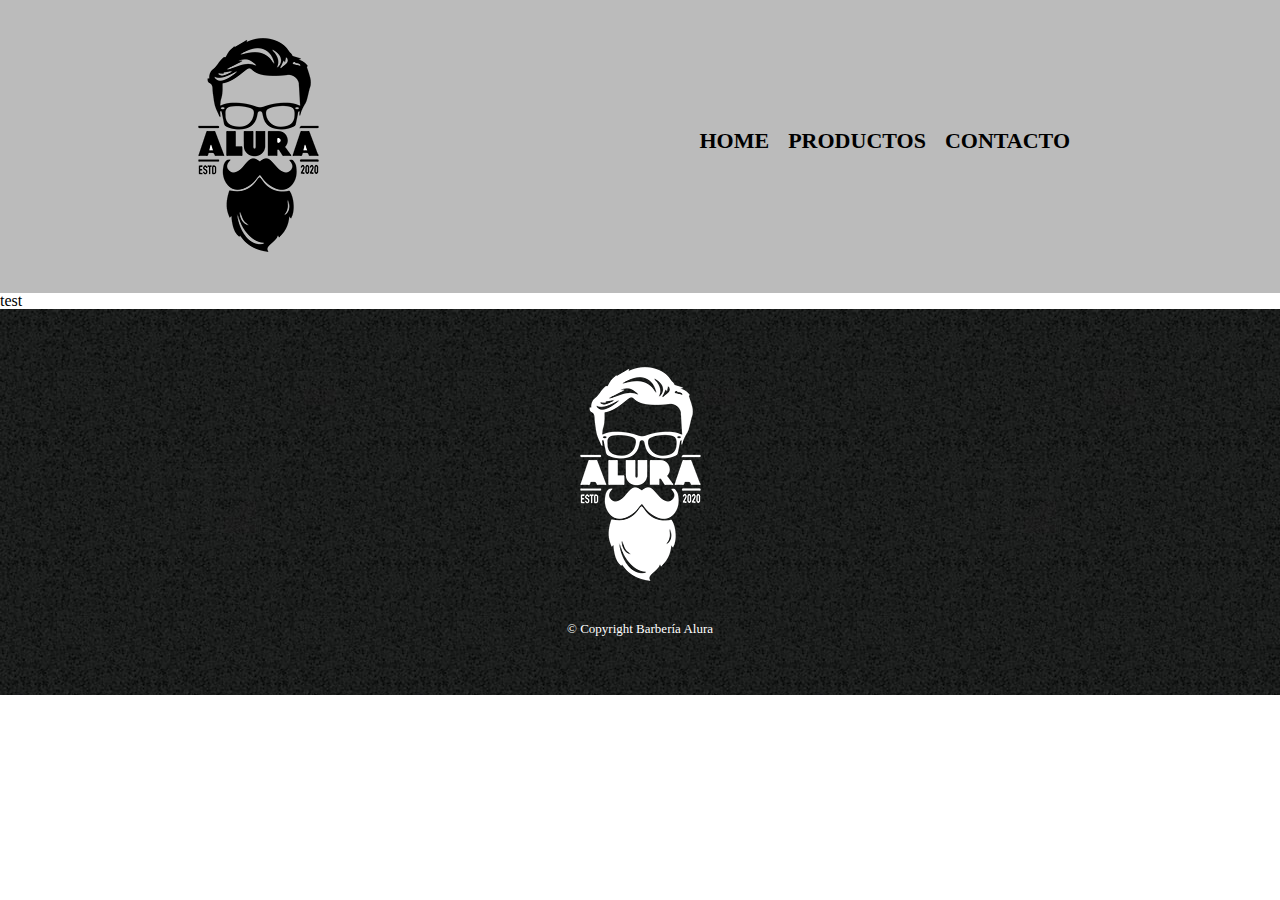
<file: html y css/contacto.html>
<!DOCTYPE html>

<html lang="es">
    <head>
        <meta charset="UTF-8">
        <title>Contacto Barberia Alura</title>
        <link rel="stylesheet" href="reset.css">
        <link rel="stylesheet" href="style_contacto.css">
    </head>

    <body>
        <header>
            <div class="bloque1">
                <h1><img src="barberia/logo.png"></h1>
                <nav>
                    <ul>
                        <li><a href="index.html">Home</a></li>
                        <li><a href="productos.html">Productos</a></li>
                        <li><a href="contacto.html">Contacto</a></li>
                    </ul>
                </nav>
            </div>
        </header>
        <main>
            test
        </main>
        <footer>
            <img src="barberia/logo-blanco.png">
            <p class="copyright"> &copy Copyright Barbería Alura</p>
        </footer>
    </body>
</html>
</file>
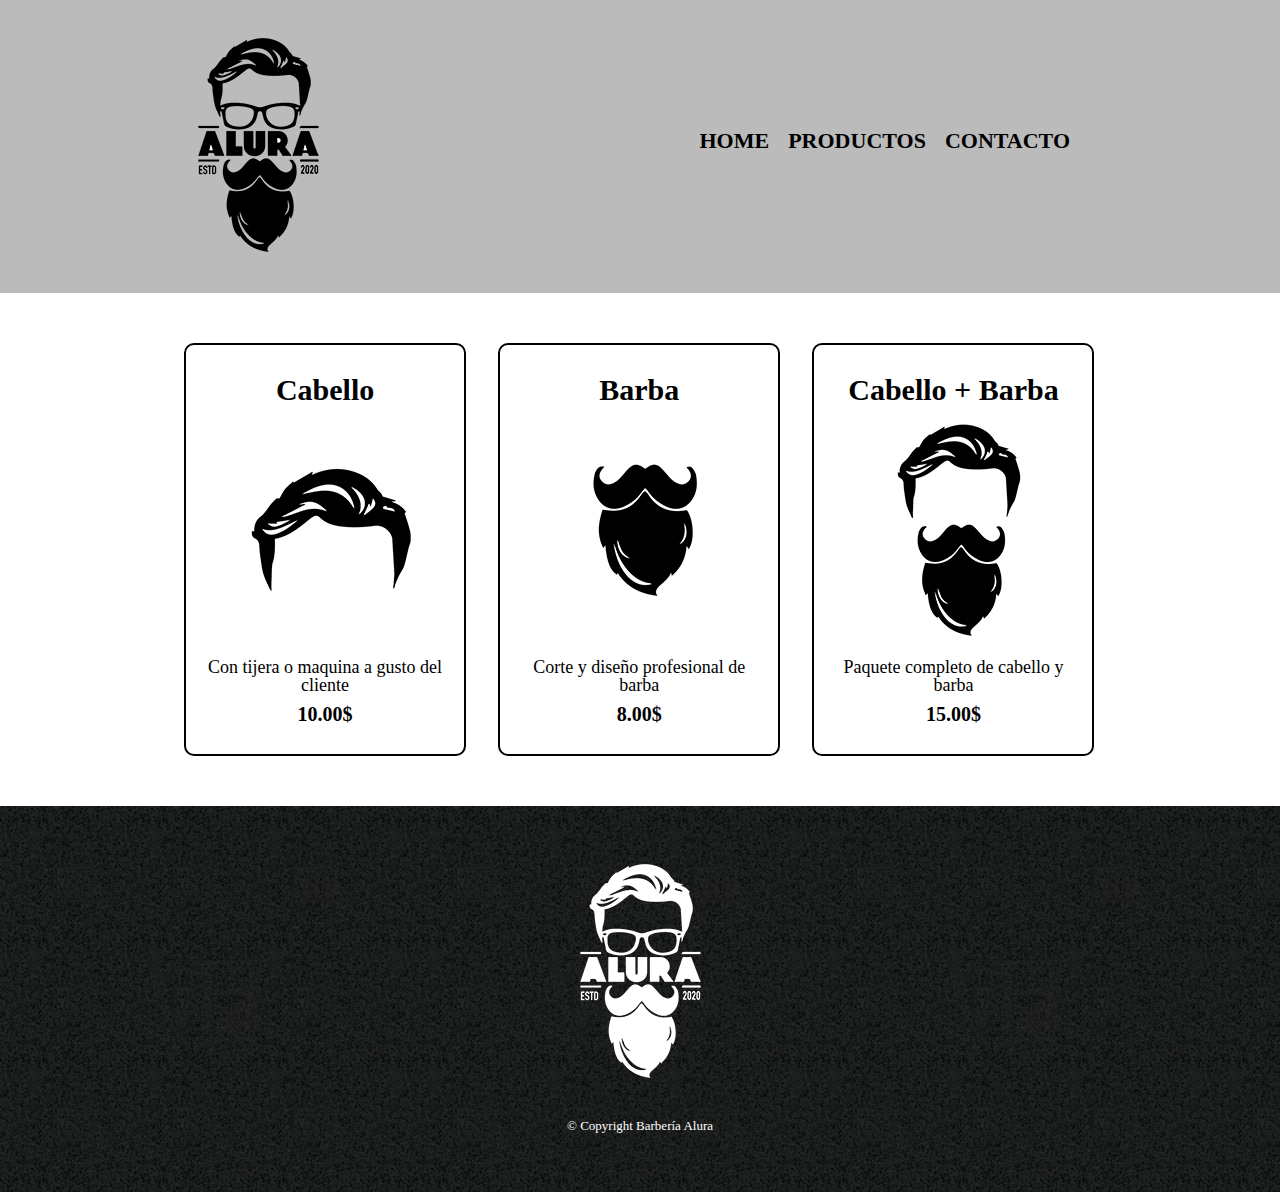
<file: html y css/productos.html>
<!DOCTYPE html>

<html lang="es">
    <head>
        <meta charset="UTF-8">
        <title>Productos Barberia Alura</title>
        <link rel="stylesheet" href="reset.css">
        <link rel="stylesheet" href="style_productos.css">
    </head>

    <body>
        <header>
            <div class="bloque1">
                <h1><img src="barberia/logo.png"></h1>
                <nav>
                    <ul>
                        <li><a href="index.html">Home</a></li>
                        <li><a href="productos.html">Productos</a></li>
                        <li><a href="contacto.html">Contacto</a></li>
                    </ul>
                </nav>
            </div>
        </header>
        <main>
            <ul class="productos">
                <li>
                    <h2>Cabello</h2>
                    <img src="barberia/cabello.jpg">
                    <p class="descripcion">Con tijera o maquina a gusto del cliente</p>
                    <p class="precio">10.00$</p>
                </li>
                <li>
                    <h2>Barba</h2>
                    <img src="barberia/barba.jpg">
                    <p class="descripcion">Corte y diseño profesional de barba</p>
                    <p class="precio">8.00$</p>
                </li>
                <li><h2>Cabello + Barba</h2>
                    <img src="barberia/cabello+barba.jpg">
                    <p class="descripcion">Paquete completo de cabello y barba</p>
                    <p class="precio">15.00$</p>
                    
                </li>
            </ul>
        </main>
        <footer>
            <img src="barberia/logo-blanco.png">
            <p class="copyright"> &copy Copyright Barbería Alura</p>
        </footer>
    </body>
</html>
</file>
<file: html y css/style_contacto.css>
/*header*/

header{
    background: #bbbbbb;
    padding: 20px 0;
}

.bloque1{
    width: 940px;
    position: relative;
    margin: 0 auto;
}

nav{
    position: absolute;
    top: 110px;
    right: 40px;
}

nav li{
    display: inline;
    margin: 0 0 0 15px;
}

nav a{
    text-transform: uppercase;
    color: black;
    font-weight: bold;
    font-size: 22px;
    text-decoration: none;
}

nav a:hover{
    color: orange;
    text-decoration: underline;
}

/*header*/

/*main*/



/*main*/

/*footer*/

footer{
    text-align: center;
    background: url(barberia/bg.jpg);
    padding: 40px;
}

.copyright{
    color: white;
    font-size: 13px;
    margin: 20px;
}

/*footer*/
</file>
<file: html y css/style_productos.css>
header{
    background: #bbbbbb;
    padding: 20px 0;
}

.bloque1{
    width: 940px;
    position: relative;
    margin: 0 auto;
}

nav{
    position: absolute;
    top: 110px;
    right: 40px;
}

nav li{
    display: inline;
    margin: 0 0 0 15px;
}

nav a{
    text-transform: uppercase;
    color: black;
    font-weight: bold;
    font-size: 22px;
    text-decoration: none;
}

nav a:hover{
    color: orange;
    text-decoration: underline;
}

.productos{
    width: 940px;
    position: relative;
    margin: 0 auto;
    padding: 50px;
}

.productos li{
    display: inline-block;
    text-align: center;
    width: 30%;
    vertical-align: top;
    margin: 0 1.5%;
    padding: 30px 20px;
    box-sizing: border-box;
    /*borde*/ border: black solid 2px;
    border-radius: 10px;
}

.productos li:hover{
    border-color: orange;
}

.productos li:active{
    border-color: green;
}

.productos h2{
    font-weight: bold;
    font-size: 30px;
}

.productos li:hover h2{
    font-size: 33px;
}

.descripcion{
    font-size: 18px;
}

.precio{
    font-weight: bold;
    font-size: 20px;
    margin-top: 10px;
}

footer{
    text-align: center;
    background: url(barberia/bg.jpg);
    padding: 40px;
}

.copyright{
    color: white;
    font-size: 13px;
    margin: 20px;
}
</file>
